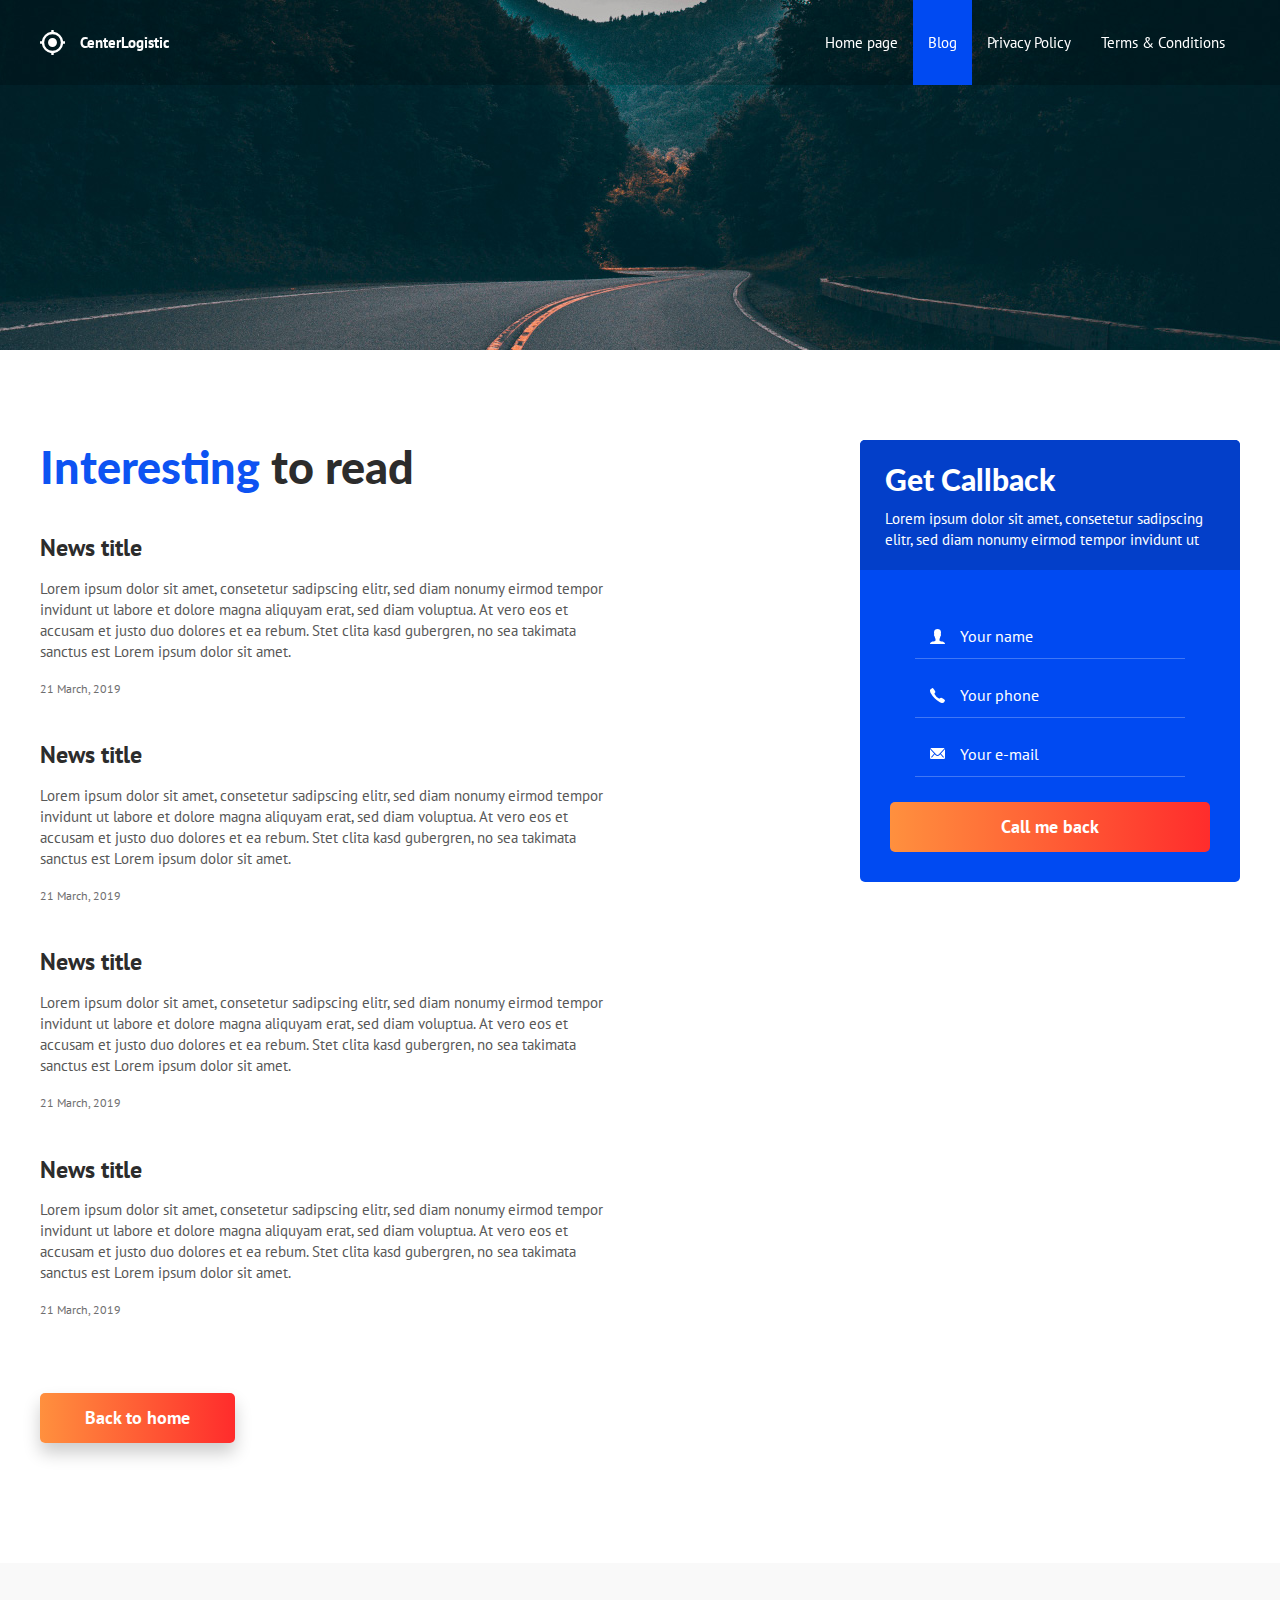
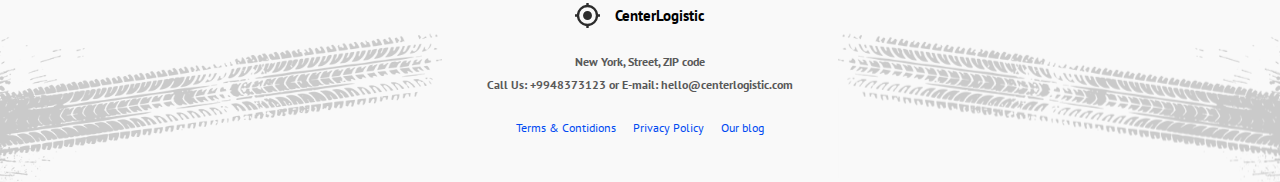
<file: Logistic/blog.html>
<!DOCTYPE html>
<html lang="en">

<head>
    <meta charset="UTF-8">
    <link href="https://fonts.googleapis.com/css2?family=Lato:wght@400;700;900&family=PT+Sans:wght@400;700&display=swap" rel="stylesheet">
    <link rel="stylesheet" href="assets/css/slick.css">
    <link rel="stylesheet" href="assets/css/aos.css">
    <link rel="stylesheet" href="assets/css/style.css">
    <meta name="viewport" content="width=device-width, initial-scale=1">

    <link rel="apple-touch-icon" sizes="180x180" href="assets/images/favicon/apple-touch-icon.png">
    <link rel="icon" type="image/png" sizes="32x32" href="assets/images/favicon/favicon-32x32.png">
    <link rel="icon" type="image/png" sizes="16x16" href="assets/images/favicon/favicon-16x16.png">
    <link rel="manifest" href="assets/images/favicon/manifest.json">
    <link rel="mask-icon" href="assets/images/favicon/safari-pinned-tab.svg" color="#004af2">
    <meta name="msapplication-TileColor" content="#004af2">
    <meta name="theme-color" content="#004af2">

    <title>CenterLogistic</title>
</head>

<body>

    <div class="page">


        <!-- HEADER -->
        <header class="header" id="header">
            <div class="container">
                <div class="header__inner">
                    <a class="header__logo" href="index.html">
                        <img src="assets/images/logo.svg" alt="CenterLogistic">
                        <span class="header__logo-text">CenterLogistic</span>
                    </a>

                    <nav class="nav" id="nav">
                        <a class="nav__link" href="index.html">Home page</a>
                        <a class="nav__link active" href="blog.html">Blog</a>
                        <a class="nav__link" href="text.html">Privacy Policy</a>
                        <a class="nav__link" href="text-2.html">Terms &amp; Conditions</a>
                    </nav>

                    <button class="burger" type="button" id="navToggle">
                        <img class="burger__icon" src="assets/images/burger.svg" alt="">
                    </button>

                </div>

            </div>
        </header>

        <!-- INTRO -->
        <div class="intro intro--blog" id="intro"></div>


        <!-- MAIN -->
        <div class="section section--last">
            <div class="container">
                <main class="main">
                    <div class="main__col main__col--left">
                        <h1 class="section__title"><span>Interesting</span> to read</h1>

                        <div class="article article--column">

                            <article class="article__item">
                                <h4 class="article__title">
                                    <a href="#">News title</a>
                                </h4>
                                <div class="article__text">Lorem ipsum dolor sit amet, consetetur sadipscing elitr, sed diam nonumy eirmod tempor invidunt ut labore et dolore magna aliquyam erat, sed diam voluptua. At vero eos et accusam et justo duo dolores et ea rebum. Stet clita
                                    kasd gubergren, no sea takimata sanctus est Lorem ipsum dolor sit amet.</div>
                                <time class="article__date" datetime="2019-03-21 19:00">21 March, 2019
                                </time>
                            </article>

                            <article class="article__item">
                                <h4 class="article__title">
                                    <a href="#">News title</a>
                                </h4>
                                <div class="article__text">Lorem ipsum dolor sit amet, consetetur sadipscing elitr, sed diam nonumy eirmod tempor invidunt ut labore et dolore magna aliquyam erat, sed diam voluptua. At vero eos et accusam et justo duo dolores et ea rebum. Stet clita
                                    kasd gubergren, no sea takimata sanctus est Lorem ipsum dolor sit amet.</div>
                                <time class="article__date" datetime="2019-03-21 19:00">21 March, 2019
                                </time>
                            </article>

                            <article class="article__item">
                                <h4 class="article__title">
                                    <a href="#">News title</a>
                                </h4>
                                <div class="article__text">Lorem ipsum dolor sit amet, consetetur sadipscing elitr, sed diam nonumy eirmod tempor invidunt ut labore et dolore magna aliquyam erat, sed diam voluptua. At vero eos et accusam et justo duo dolores et ea rebum. Stet clita
                                    kasd gubergren, no sea takimata sanctus est Lorem ipsum dolor sit amet.</div>
                                <time class="article__date" datetime="2019-03-21 19:00">21 March, 2019
                                </time>
                            </article>

                            <article class="article__item">
                                <h4 class="article__title">
                                    <a href="#">News title</a>
                                </h4>
                                <div class="article__text">Lorem ipsum dolor sit amet, consetetur sadipscing elitr, sed diam nonumy eirmod tempor invidunt ut labore et dolore magna aliquyam erat, sed diam voluptua. At vero eos et accusam et justo duo dolores et ea rebum. Stet clita
                                    kasd gubergren, no sea takimata sanctus est Lorem ipsum dolor sit amet.</div>
                                <time class="article__date" datetime="2019-03-21 19:00">21 March, 2019
                                </time>
                            </article>

                        </div>

                        <a class="btn btn--orange btn--shade" href="index.html"><span>Back to home</span></a>

                    </div>
                    <div class="main__col main__col--right">
                        <div class="request-form request-form--right">

                            <div class="request-form__header">
                                <h3 class="request-form__title">Get Callback</h3>
                                <div class="request-form__text">Lorem ipsum dolor sit amet, consetetur sadipscing elitr, sed diam nonumy eirmod tempor invidunt ut</div>
                            </div>

                            <div class="request-form__content">
                                <form class="form" action="/" method="POST">
                                    <div class="form__group">
                                        <input class="input input--user" type="text" placeholder="Your name">
                                    </div>
                                    <div class="form__group">
                                        <input class="input input--phone" type="tel" placeholder="Your phone">
                                    </div>
                                    <div class="form__group">
                                        <input class="input input--email" type="email" placeholder="Your e-mail">
                                    </div>
                                    <button class="btn btn--orange btn--block" type="submit">
                                        <span>Call me back</span>
                                    </button>
                                </form>
                            </div>

                        </div>
                    </div>
                </main>
            </div>
        </div>


        <!-- FOOTER -->
        <footer class="footer">
            <div class="container">
                <a class="header__logo  header__logo--black" href="index.html">
                    <img src="assets/images/logo-black.svg" alt="CenterLogistic">
                    <span class="header__logo-text">CenterLogistic</span>
                </a>
                <address class="footer__contacts">
                    <p>
                        New York, Street, ZIP code
                    </p>
                    <p>
                        Call Us:
                        <a href="tel:+9948373123">+9948373123</a>
                        or E-mail:
                        <a href="mailto:hello@centerlogistic.com">hello@centerlogistic.com</a>
                    </p>
                </address>
                <nav class="footer__nav">
                    <a href="text-2.html">Terms &amp; Contidions</a>
                    <a href="text.html">Privacy Policy</a>
                    <a href="blog.html">Our blog</a>
                </nav>
            </div>
        </footer>

    </div>

    <script src="https://ajax.aspnetcdn.com/ajax/jQuery/jquery-3.5.0.min.js"></script>
    <script src="assets/js/slick.min.js"></script>
    <script src="assets/js/aos.js"></script>
    <script src="assets/js/app.js"></script>

</body>




</html>
</file>
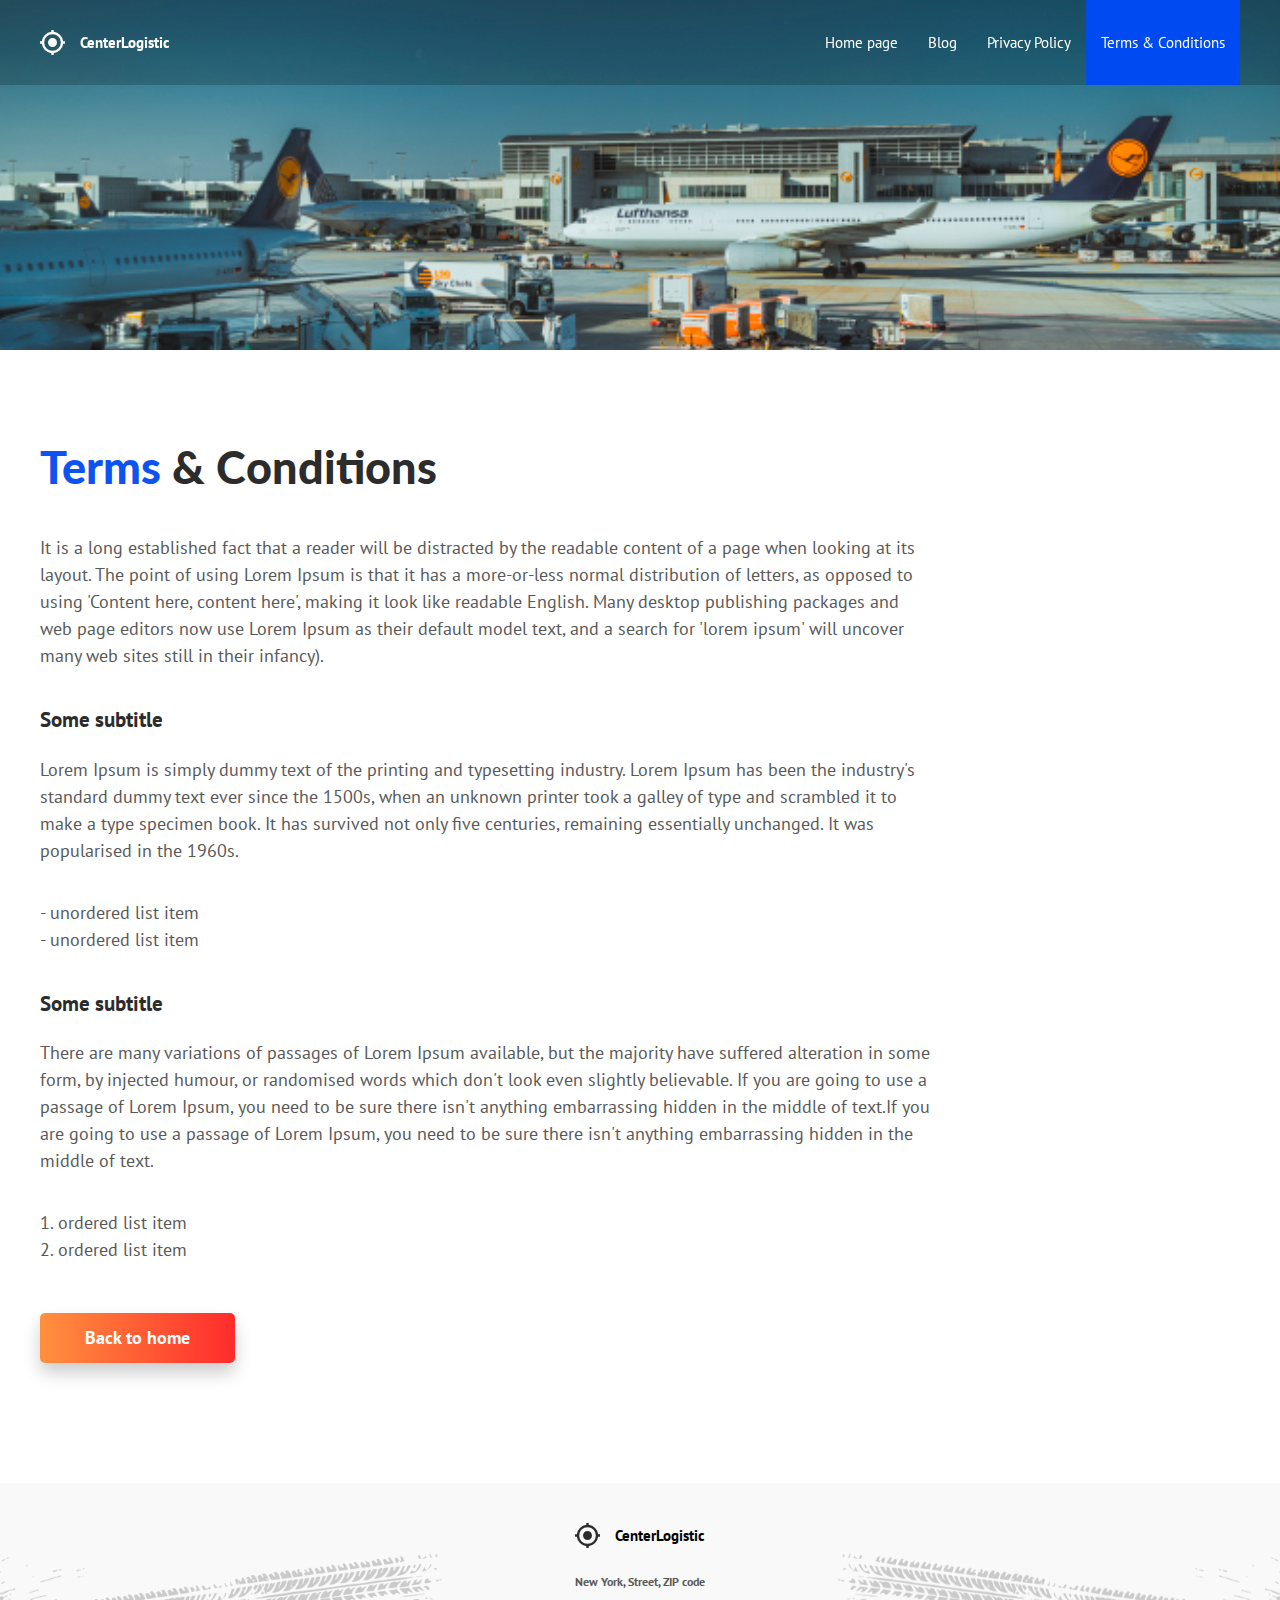
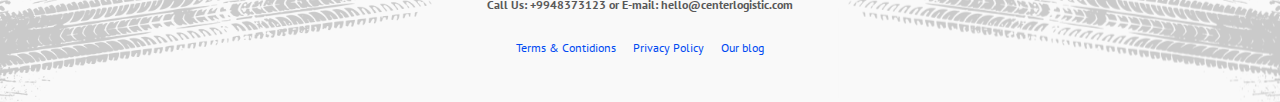
<file: Logistic/text-2.html>
<!DOCTYPE html>
<html lang="en">

<head>
    <meta charset="UTF-8">
    <link href="https://fonts.googleapis.com/css2?family=Lato:wght@400;700;900&family=PT+Sans:wght@400;700&display=swap" rel="stylesheet">
    <link rel="stylesheet" href="assets/css/slick.css">
    <link rel="stylesheet" href="assets/css/aos.css">
    <link rel="stylesheet" href="assets/css/style.css">
    <meta name="viewport" content="width=device-width, initial-scale=1">

    <link rel="apple-touch-icon" sizes="180x180" href="assets/images/favicon/apple-touch-icon.png">
    <link rel="icon" type="image/png" sizes="32x32" href="assets/images/favicon/favicon-32x32.png">
    <link rel="icon" type="image/png" sizes="16x16" href="assets/images/favicon/favicon-16x16.png">
    <link rel="manifest" href="assets/images/favicon/manifest.json">
    <link rel="mask-icon" href="assets/images/favicon/safari-pinned-tab.svg" color="#004af2">
    <meta name="msapplication-TileColor" content="#004af2">
    <meta name="theme-color" content="#004af2">

    <title>CenterLogistic</title>
</head>

<body>

    <div class="page">


        <!-- HEADER -->
        <header class="header" id="header">
            <div class="container">
                <div class="header__inner">
                    <a class="header__logo" href="index.html">
                        <img src="assets/images/logo.svg" alt="CenterLogistic">
                        <span class="header__logo-text">CenterLogistic</span>
                    </a>

                    <nav class="nav" id="nav">
                        <a class="nav__link" href="index.html">Home page</a>
                        <a class="nav__link" href="blog.html">Blog</a>
                        <a class="nav__link" href="text.html">Privacy Policy</a>
                        <a class="nav__link active" href="text-2.html">Terms &amp; Conditions</a>
                    </nav>

                    <button class="burger" type="button" id="navToggle">
                        <img class="burger__icon" src="assets/images/burger.svg" alt="">
                    </button>

                </div>

            </div>
        </header>

        <!-- INTRO -->
        <div class="intro intro--text" id="intro"></div>



        <!-- TEXT -->
        <section class="section section--last">
            <div class="container">
                <h1 class="section__title"><span>Terms</span> &amp; Conditions</h1>
                <div class="text">
                    <p>It is a long established fact that a reader will be distracted by the readable content of a page when looking at its layout. The point of using Lorem Ipsum is that it has a more-or-less normal distribution of letters, as opposed to
                        using 'Content here, content here', making it look like readable English. Many desktop publishing packages and web page editors now use Lorem Ipsum as their default model text, and a search for 'lorem ipsum' will uncover many web
                        sites still in their infancy).</p>
                    <h3>Some subtitle</h3>
                    <p>Lorem Ipsum is simply dummy text of the printing and typesetting industry. Lorem Ipsum has been the industry's standard dummy text ever since the 1500s, when an unknown printer took a galley of type and scrambled it to make a type
                        specimen book. It has survived not only five centuries, remaining essentially unchanged. It was popularised in the 1960s.</p>
                    <ul>
                        <li>- unordered list item</li>
                        <li>- unordered list item</li>
                    </ul>
                    <h3>Some subtitle</h3>
                    <p>There are many variations of passages of Lorem Ipsum available, but the majority have suffered alteration in some form, by injected humour, or randomised words which don't look even slightly believable. If you are going to use a passage
                        of Lorem Ipsum, you need to be sure there isn't anything embarrassing hidden in the middle of text.If you are going to use a passage of Lorem Ipsum, you need to be sure there isn't anything embarrassing hidden in the middle of
                        text.
                    </p>
                    <ol>
                        <li>ordered list item</li>
                        <li>ordered list item</li>
                    </ol>
                </div>

                <a class="btn btn--orange btn--shade" href="index.html"><span>Back to home</span></a>

            </div>
        </section>



        <!-- FOOTER -->
        <footer class="footer">
            <div class="container">
                <a class="header__logo  header__logo--black" href="index.html">
                    <img src="assets/images/logo-black.svg" alt="CenterLogistic">
                    <span class="header__logo-text">CenterLogistic</span>
                </a>
                <address class="footer__contacts">
                    <p>
                        New York, Street, ZIP code
                    </p>
                    <p>
                        Call Us:
                        <a href="tel:+9948373123">+9948373123</a>
                        or E-mail:
                        <a href="mailto:hello@centerlogistic.com">hello@centerlogistic.com</a>
                    </p>
                </address>
                <nav class="footer__nav">
                    <a href="text-2.html">Terms &amp; Contidions</a>
                    <a href="text.html">Privacy Policy</a>
                    <a href="blog.html">Our blog</a>
                </nav>
            </div>
        </footer>

    </div>

    <script src="https://ajax.aspnetcdn.com/ajax/jQuery/jquery-3.5.0.min.js"></script>
    <script src="assets/js/slick.min.js"></script>
    <script src="assets/js/aos.js"></script>
    <script src="assets/js/app.js"></script>

</body>




</html>
</file>
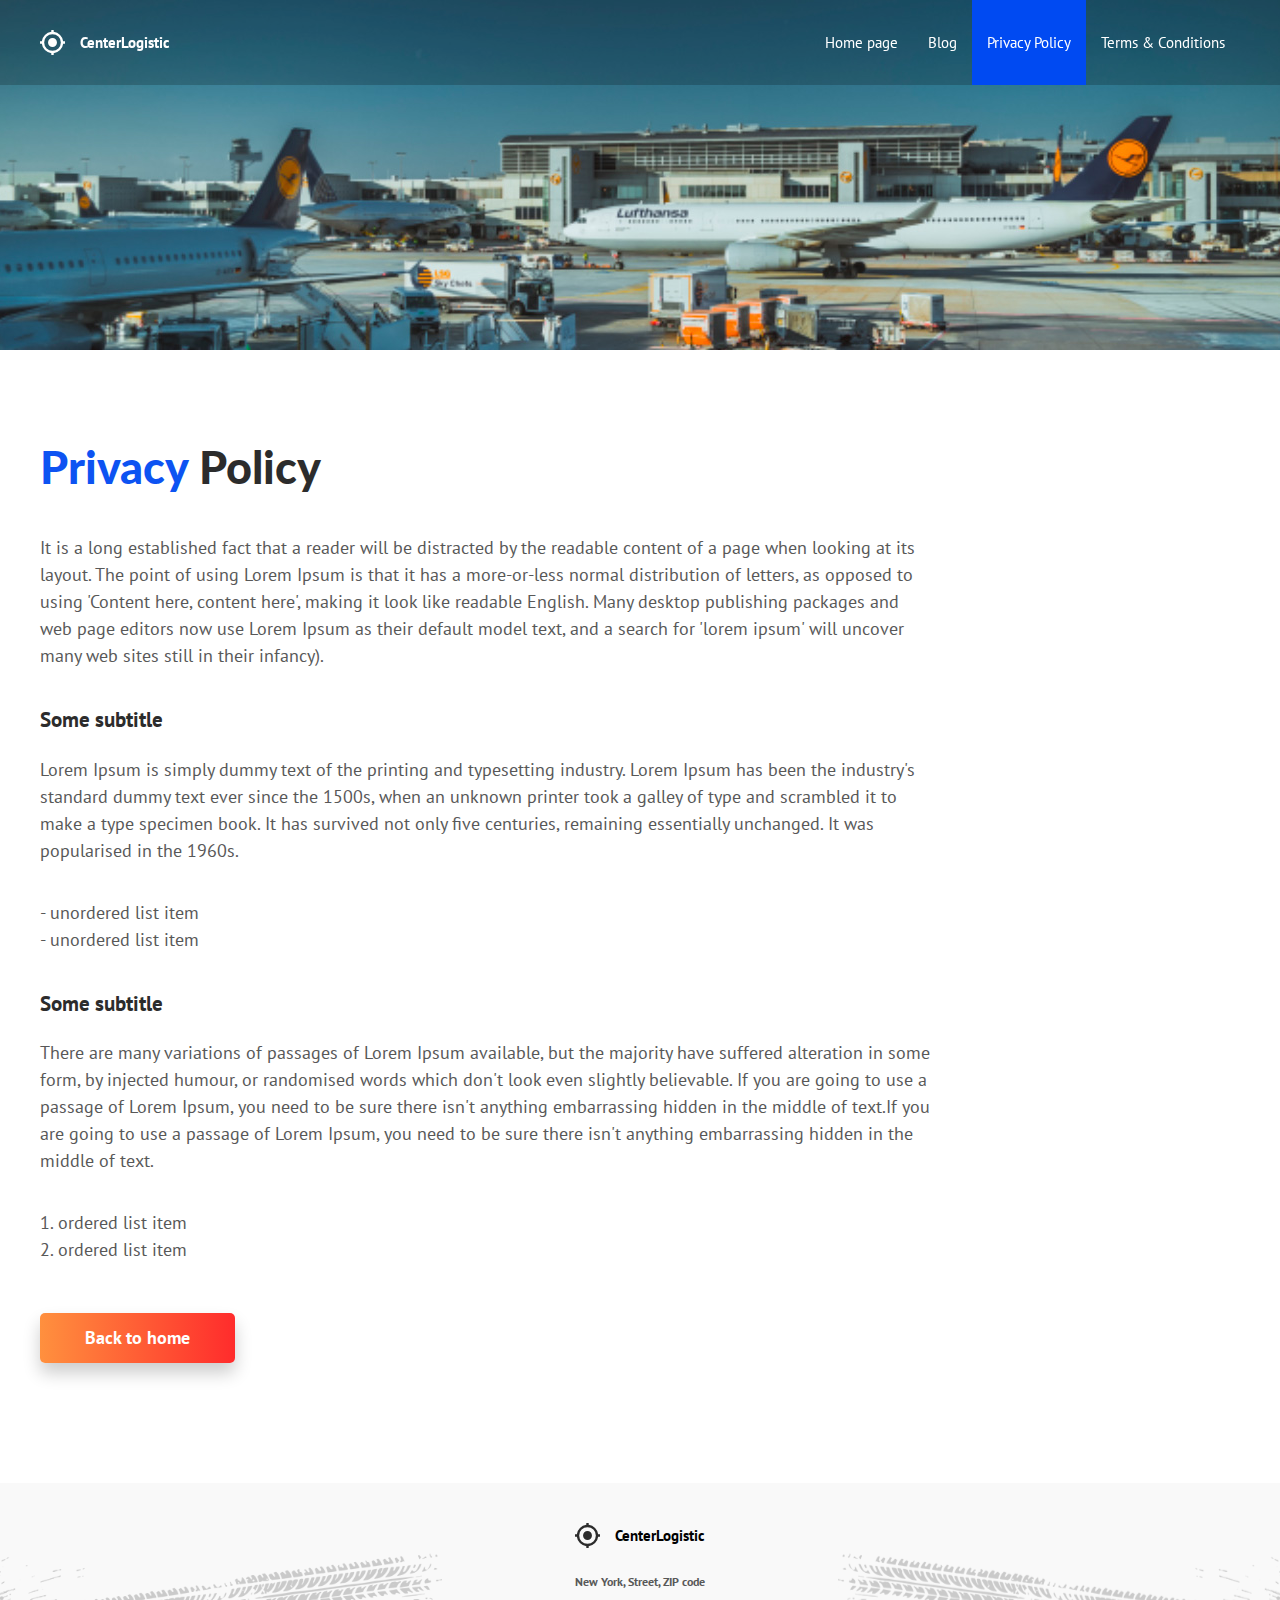
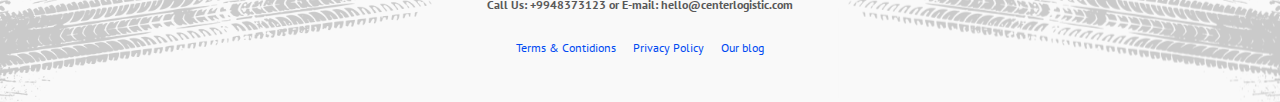
<file: Logistic/text.html>
<!DOCTYPE html>
<html lang="en">

<head>
    <meta charset="UTF-8">
    <link href="https://fonts.googleapis.com/css2?family=Lato:wght@400;700;900&family=PT+Sans:wght@400;700&display=swap" rel="stylesheet">
    <link rel="stylesheet" href="assets/css/slick.css">
    <link rel="stylesheet" href="assets/css/aos.css">
    <link rel="stylesheet" href="assets/css/style.css">
    <meta name="viewport" content="width=device-width, initial-scale=1">

    <link rel="apple-touch-icon" sizes="180x180" href="assets/images/favicon/apple-touch-icon.png">
    <link rel="icon" type="image/png" sizes="32x32" href="assets/images/favicon/favicon-32x32.png">
    <link rel="icon" type="image/png" sizes="16x16" href="assets/images/favicon/favicon-16x16.png">
    <link rel="manifest" href="assets/images/favicon/manifest.json">
    <link rel="mask-icon" href="assets/images/favicon/safari-pinned-tab.svg" color="#004af2">
    <meta name="msapplication-TileColor" content="#004af2">
    <meta name="theme-color" content="#004af2">

    <title>CenterLogistic</title>
</head>

<body>

    <div class="page">


        <!-- HEADER -->
        <header class="header" id="header">
            <div class="container">
                <div class="header__inner">
                    <a class="header__logo" href="index.html">
                        <img src="assets/images/logo.svg" alt="CenterLogistic">
                        <span class="header__logo-text">CenterLogistic</span>
                    </a>

                    <nav class="nav" id="nav">
                        <a class="nav__link" href="index.html">Home page</a>
                        <a class="nav__link" href="blog.html">Blog</a>
                        <a class="nav__link active" href="text.html">Privacy Policy</a>
                        <a class="nav__link" href="text-2.html">Terms &amp; Conditions</a>
                    </nav>

                    <button class="burger" type="button" id="navToggle">
                        <img class="burger__icon" src="assets/images/burger.svg" alt="">
                    </button>

                </div>

            </div>
        </header>

        <!-- INTRO -->
        <div class="intro intro--text" id="intro"></div>



        <!-- TEXT -->
        <section class="section section--last">
            <div class="container">
                <h1 class="section__title"><span>Privacy</span> Policy</h1>
                <div class="text">
                    <p>It is a long established fact that a reader will be distracted by the readable content of a page when looking at its layout. The point of using Lorem Ipsum is that it has a more-or-less normal distribution of letters, as opposed to
                        using 'Content here, content here', making it look like readable English. Many desktop publishing packages and web page editors now use Lorem Ipsum as their default model text, and a search for 'lorem ipsum' will uncover many web
                        sites still in their infancy).</p>
                    <h3>Some subtitle</h3>
                    <p>Lorem Ipsum is simply dummy text of the printing and typesetting industry. Lorem Ipsum has been the industry's standard dummy text ever since the 1500s, when an unknown printer took a galley of type and scrambled it to make a type
                        specimen book. It has survived not only five centuries, remaining essentially unchanged. It was popularised in the 1960s.</p>
                    <ul>
                        <li>- unordered list item</li>
                        <li>- unordered list item</li>
                    </ul>
                    <h3>Some subtitle</h3>
                    <p>There are many variations of passages of Lorem Ipsum available, but the majority have suffered alteration in some form, by injected humour, or randomised words which don't look even slightly believable. If you are going to use a passage
                        of Lorem Ipsum, you need to be sure there isn't anything embarrassing hidden in the middle of text.If you are going to use a passage of Lorem Ipsum, you need to be sure there isn't anything embarrassing hidden in the middle of
                        text.
                    </p>
                    <ol>
                        <li>ordered list item</li>
                        <li>ordered list item</li>
                    </ol>
                </div>

                <a class="btn btn--orange btn--shade" href="index.html"><span>Back to home</span></a>

            </div>
        </section>



        <!-- FOOTER -->
        <footer class="footer">
            <div class="container">
                <a class="header__logo  header__logo--black" href="index.html">
                    <img src="assets/images/logo-black.svg" alt="CenterLogistic">
                    <span class="header__logo-text">CenterLogistic</span>
                </a>
                <address class="footer__contacts">
                    <p>
                        New York, Street, ZIP code
                    </p>
                    <p>
                        Call Us:
                        <a href="tel:+9948373123">+9948373123</a>
                        or E-mail:
                        <a href="mailto:hello@centerlogistic.com">hello@centerlogistic.com</a>
                    </p>
                </address>
                <nav class="footer__nav">
                    <a href="text-2.html">Terms &amp; Contidions</a>
                    <a href="text.html">Privacy Policy</a>
                    <a href="blog.html">Our blog</a>
                </nav>
            </div>
        </footer>

    </div>

    <script src="https://ajax.aspnetcdn.com/ajax/jQuery/jquery-3.5.0.min.js"></script>
    <script src="assets/js/slick.min.js"></script>
    <script src="assets/js/aos.js"></script>
    <script src="assets/js/app.js"></script>

</body>




</html>
</file>
<file: Logistic/assets/css/style.css>
/* 
font-family: 'PT Sans', sans-serif;
font-family: 'Lato', sans-serif;
 */

body {
    margin: 0;
    background-color: #fff;
    font-family: 'PT Sans', sans-serif;
    font-size: 15px;
    line-height: 1.4;
    color: #585858;
    -webkit-font-smoothing: antialiased;
    -moz-osx-font-smoothing: grayscale;
}

body.no-scroll,
body.show-nav {
    overflow: hidden;
}

*,
*:before,
*:after {
    box-sizing: border-box;
}

h1,
h2,
h3,
h4,
h5,
h6 {
    margin: 0;
}

p {
    margin: 0 0 10px;
}

ol,
ul {
    margin: 0;
    padding: 0;
    list-style: none;
}

.img {
    display: block;
    max-width: 100%;
    height: auto;
}

.text__center {
    text-align: center;
}

.container {
    width: 100%;
    max-width: 1230px;
    margin: 0 auto;
    padding: 0 15px;
}


/* PAGE 
==============*/

.page {
    display: flex;
    flex-direction: column;
    min-height: 100vh;
    overflow: hidden;
}


/* HEADER 
==============*/

.header {
    width: 100%;
    background-color: rgba(0, 0, 0, 0.2);
    position: fixed;
    top: 0;
    left: 0;
    right: 0;
    z-index: 1000;
    transition: background-color .2s linear;
}

.header--dark,
body.show-nav .header {
    background-color: rgba(0, 0, 0, 0.9);
}

.header__inner {
    display: flex;
    justify-content: space-between;
    align-items: center;
    height: 85px;
}

.header__logo {
    color: #fff;
    text-decoration: none;
}

.header__logo--black {
    color: #000;
    justify-content: center;
}

.header__logo img {
    display: inline-block;
    vertical-align: middle;
}

.header__logo-text {
    margin-left: 11px;
    font-family: 'PT Sans', sans-serif;
    font-size: 15px;
    font-weight: 700;
    position: relative;
    top: 2px;
}


/* NAV 
==============*/

.nav {
    display: flex;
    font-size: 15px;
    height: 100%;
}

.nav__link {
    display: flex;
    align-items: center;
    color: #fff;
    text-decoration: none;
    padding: 0 15px;
    transition: background-color .2s linear;
}

.nav__link:not(.active):hover {
    text-decoration: underline;
}

.nav__link.active {
    background-color: #004af2;
}


/* BURGER 
==============*/

.burger {
    position: relative;
    width: 30px;
    height: 23px;
    display: none;
    background: none;
    padding: 0;
    border: 0;
    outline: none;
    font-size: 0;
    color: transparent;
}

.burger__line {
    display: block;
    width: 30px;
    height: 2px;
    background-color: #fff;
    margin: 3px 0;
    transition: transform .2s ease-out, opacity .2s ease-out;
}

.burger__line:nth-child(1) {
    right: 0;
    width: 20px;
    margin-left: auto;
}

.burger.active .burger__line:nth-child(1),
.burger.active .burger__line:nth-child(3) {
    opacity: 0;
}

.burger.active .burger__line:nth-child(2),
.burger.active .burger__line:nth-child(4) {
    position: absolute;
    left: 0;
    top: 50%;
    transform-origin: center;
}

.burger.active .burger__line:nth-child(2) {
    transform: rotate(45deg);
}

.burger.active .burger__line:nth-child(4) {
    transform: rotate(-45deg);
}


/* INTRO 
==============*/

.intro {
    position: relative;
    margin-bottom: 30px;
    background: #021f25;
}

.intro--blog {
    height: 350px;
    background-image: url(../images/blog-bg.jpg);
    background-repeat: no-repeat;
    background-position: center;
    background-size: cover;
}

.intro--text {
    height: 350px;
    background-image: url(../images/text-bg.jpg);
    background-repeat: no-repeat;
    background-position: center;
    background-size: cover;
}

.intro__inner {
    height: 600px;
    display: flex;
    align-items: flex-end;
    justify-content: space-between;
    position: relative;
    z-index: 2;
}

.intro__text {
    text-align: right;
    margin-bottom: 50px;
    pointer-events: auto;
}

.intro__countries {
    font-size: 15px;
    color: #ffffff;
}

.intro__title {
    position: relative;
    font-family: 'Lato', sans-serif;
    font-weight: 700;
    font-size: 110px;
    line-height: 0.9;
    color: rgba(255, 255, 255, .8);
}

.intro__title-amp {
    position: absolute;
    font-family: 'Lato', sans-serif;
    font-weight: 900;
    font-size: 170px;
    line-height: 1;
    color: rgba(255, 255, 255, .2);
    right: 0;
    top: 50%;
    transform: translateY(-50%);
}

.intro__slider.slick-initialized {
    display: block;
}

.intro__slider {
    display: none;
    width: 100%;
    height: 100%;
    overflow: hidden;
    background: #000 url(../images/slider/slide-1.jpg) no-repeat center / cover;
    position: absolute;
    top: 0;
    left: 0;
    z-index: 1;
}


.intro__slider .slick-list,
.intro__slider .slick-track {
    height: 100%;
}

.intro__slider-photo {
    display: block;
    width: 100%;
    height: 100%;
    object-fit: cover;
    object-position: center;
}

.intro__slider-arrow {
    position: absolute;
    bottom: 30px;
    left: 430px;
}

.intro__slider-btn {
    padding: 0;
    color: transparent;
    font-size: 0;
    cursor: pointer;
    background: none;
    outline: none;
    margin: 0 4px;
}

.intro__slider-btn-prev {
    width: 0;
    height: 0;
    border-style: solid;
    border-width: 10px 10px 10px 0;
    border-color: transparent #fff transparent transparent;
}

.intro__slider-btn-next {
    width: 0;
    height: 0;
    border-style: solid;
    border-width: 10px 0 10px 10px;
    border-color: transparent transparent transparent #fff;
}


/* REQUEST 
==============*/

.request-form {
    width: 100%;
    max-width: 380px;
    background-color: #004af2;
    border-radius: 5px;
    overflow: hidden;
}

.request-form--intro {
    position: relative;
    bottom: -30px;
}

.request-form--right {
    margin-left: auto;
}

.request-form__header {
    background-color: #033fc9;
    padding: 15px 25px 20px;
}

.request-form__title {
    font-family: 'Lato', sans-serif;
    font-weight: 900;
    font-size: 30px;
    line-height: 1.6;
    color: #fff;
    margin-bottom: 5px;
}

.request-form__text {
    font-size: 15px;
    line-height: 1.;
    color: #fff;
}

.request-form__content {
    padding: 30px;
}


/* FORM
================= */

.form__group {
    margin: 25px;
}

.input {
    display: block;
    width: 100%;
    background: none;
    border: none;
    padding-bottom: 12px;
    padding-left: 45px;
    border-bottom: 1px solid rgba(255, 255, 255, .25);
    border-radius: 0;
    appearance: none;
    box-shadow: none;
    font-family: 'PT Sans', sans-serif;
    font-size: 16px;
    color: #fff;
    transition: border-color .2s linear;
}

.input--user {
    background: url(../images/user-icon.svg) left 15px top 4px no-repeat;
}

.input--phone {
    background: url(../images/phone-icon.svg) left 15px top 4px no-repeat;
}

.input--email {
    background: url(../images/mail-icon.svg) left 15px top 5px no-repeat;
}

.input:focus {
    outline: none;
    border-bottom-color: #fff;
}

.input::placeholder {
    color: #fff;
}

.input--dark {
    border-bottom-color: #e8e8e8;
    color: #2c2c2c;
}

.input--dark:focus {
    border-bottom-color: #000;
}

.input--dark::placeholder {
    color: #2c2c2c;
}

.input--dark.input--user {
    background: url(../images/user-black-icon.svg) left 15px top 4px no-repeat;
}

.input--dark.input--phone {
    background: url(../images/phone-black-icon.svg) left 15px top 4px no-repeat;
}

.input--dark.input--email {
    background: url(../images/mail-black-icon.svg) left 15px top 4px no-repeat;
}


/* BTN
================= */

.btn {
    display: inline-block;
    vertical-align: middle;
    padding: 15px 45px;
    border-radius: 5px;
    border: none;
    font-family: 'PT Sans', sans-serif;
    color: #fff;
    font-weight: 700;
    font-size: 18px;
    line-height: 1.1;
    text-align: center;
    background: linear-gradient(to right, #ff903e, #ff2c2c);
    cursor: pointer;
    text-decoration: none;
    position: relative;
    overflow: hidden;
}

.btn:before {
    content: "";
    position: absolute;
    top: 0;
    left: 0;
    z-index: 1;
    display: block;
    width: 100%;
    height: 100%;
    background-color: #000;
    opacity: 0;
    transition: opacity .2s linear;
}

.btn:hover:before {
    opacity: .2;
}

.btn span {
    position: relative;
    z-index: 2;
}

.btn--orange {
    background: linear-gradient(to right, #ff903e, #ff2c2c);
}

.btn--block {
    display: block;
    width: 100%;
}

.btn--shade {
    box-shadow: 0px 10px 17px 0px rgba(0, 0, 0, 0.2);
}


/* SECTION
================= */

.section {
    padding: 60px 0;
}

.section--grey {
    background-color: #f9f9f9;
}

.section--map {
    background: url(../images/map.svg) left 90px top 150px no-repeat;
}

.section--last {
    margin-bottom: 60px;
}

.section__title {
    font-family: 'Lato', sans-serif;
    font-weight: 900;
    font-size: 45px;
    line-height: 1.2;
    color: #2c2c2c;
    margin-bottom: 40px;
}

.section__title span {
    color: #0d53f2;
}


/* SERVICES
================= */

.services {
    display: flex;
    flex-wrap: wrap;
    padding: 5px 0 25px;
    background-color: #fff;
    border-radius: 5px;
    box-shadow: 0px 5px 35px 0px rgba(0, 0, 0, 0.1);
    position: relative;
}

.services__main-title {
    position: absolute;
    display: flex;
    right: 30px;
    bottom: 20px;
    z-index: 1;
    font-family: 'Lato', sans-serif;
    font-weight: 900;
    font-size: 90px;
    line-height: 1.1;
    color: rgba(44, 44, 44, .05);
    pointer-events: none;
}

.services__item {
    display: flex;
    flex-direction: column;
    width: 25%;
    padding: 25px;
    margin-bottom: 40px;
}

.services__title {
    font-family: 'Lato', sans-serif;
    font-weight: 900;
    font-size: 24px;
    line-height: 1.2;
    color: #2c2c2c;
    margin-bottom: 15px;
}

.services__text {
    font-size: 15px;
    line-height: 1.4;
    color: #585858;
    margin-bottom: 20px;
}

.services__footer {
    margin-top: auto;
}

.services__link {
    display: inline-block;
    font-size: 15px;
    color: #004af2;
    text-decoration: none;
    transition: color .1s linear;
}

.services__link:after {
    content: "";
    display: block;
    height: 2px;
    width: 10px;
    background-color: #004af2;
    margin-top: 5px;
    transition: width .1s linear;
}

.services__link:hover {
    color: #ff3e2f;
}

.services__link:hover:after {
    width: 100%;
    background-color: #ff3e2f;
}


/* CLIENTS
================= */

.clients {
    display: flex;
    margin-bottom: 100px;
}

.clients__logo {
    width: 60%;
}

.clients__list {
    display: flex;
    width: 100%;
    flex-wrap: wrap;
    align-items: center;
}

.clients__list li {
    margin-right: 40px;
    margin-bottom: 40px;
}

.clients__reviews {
    width: 40%;
}

.clients__love {
    display: inline-block;
    min-height: 47px;
    padding-top: 8px;
    color: #464646;
    font-size: 18px;
    line-height: 1.1;
    margin-left: 40px;
    background: url(../images/heart.svg);
    background-repeat: no-repeat;
    background-position: left 19px top;
}


/* REVIEWS
================= */

.reviews {
    position: relative;
    height: 200px;
    background: url(../images/ajax-loader.gif) no-repeat center;
}

.reviews.slick-initialized {
    background: none;
    height: auto;
}

.reviews .slick-list {
    padding-top: 20px;
    z-index: 2;
}

.reviews .slick-dots {
    width: 100%;
    display: flex;
    justify-content: center;
    position: absolute;
    left: 0;
    bottom: -20px;
    z-index: 3;
}

.reviews .slick-dots li {
    margin: 0 8px;
}

.reviews .slick-dots li.slick-active button {
    background-color: #004af2;
    box-shadow: 0 0 0 5px rgba(0, 74, 242, .11);
}

.reviews .slick-dots button {
    display: block;
    width: 10px;
    height: 10px;
    padding: 0;
    background: #dbdbdb;
    border: none;
    border-radius: 50%;
    color: transparent;
    font-size: 0;
    cursor: pointer;
    outline: none;
    transition: background-color .2s linear, box-shadow .2s linear;
}

.reviews:before,
.reviews:after {
    content: "";
    display: block;
    width: 10px;
    height: 100%;
    position: absolute;
    top: 0;
    z-index: 3;
}

.reviews:before {
    background-image: linear-gradient(to right, #fff, rgba(255, 255, 255, 0));
    left: 0;
}

.reviews:after {
    background-image: linear-gradient(to left, #fff, rgba(255, 255, 255, 0));
    right: 0;
}

.reviews__item {
    display: none;
    padding: 0 10px;
}

.reviews__header {
    position: relative;
    z-index: 2;
    display: flex;
    margin-bottom: 30px;
    align-items: center;
}

.reviews__header:before {
    content: "";
    display: block;
    width: 92px;
    height: 126px;
    background: url(../images/lines.svg) no-repeat;
    position: absolute;
    top: -13px;
    left: 2px;
    z-index: 1;
}

.reviews__header-content {
    font-family: 'Lato', sans-serif;
    flex-grow: 1;
    padding-left: 21px;
}

.reviews__photo {
    width: 100px;
    height: 100px;
    border-radius: 50%;
    border: 1px solid #fff;
    box-shadow: 0px 3px 7px 0px rgba(0, 0, 0, 0.16);
    position: relative;
    z-index: 2;
}

.reviews__name {
    font-weight: 900;
    font-size: 18px;
    color: #2c2c2c;
    margin-bottom: 5px;
}

.reviews__company {
    font-weight: 400;
    font-size: 15px;
    color: #2c2c2c;
}

.reviews__content {
    font-size: 15px;
    line-height: 1.8;
    color: #585858;
}

.reviews__content p {
    margin-bottom: 20px;
}

.reviews__content p:first-line {
    text-indent: 20px;
}


/* BENEFITS
================= */

.benefits {
    display: flex;
}

.benefits__col {
    width: 50%;
}

.benefits-list {
    position: relative;
    max-width: 370px;
    padding-left: 50px;
    background-image: linear-gradient(to bottom, #fff 40%, #a5a5a5 40%);
    background-size: 2px 35px;
    background-repeat: repeat-y;
    background-position: left 12px top;
}

.benefits-list:before,
.benefits-list:after {
    content: "";
    display: block;
    width: 26px;
    height: 40px;
    background-color: #fff;
    background-repeat: no-repeat;
    position: absolute;
    left: 0;
    z-index: 1;
}

.benefits-list:before {
    background-image: url(../images/pin-start.svg);
    top: 0;
    border-bottom: 4px solid #fff;
}

.benefits-list:after {
    background-image: url(../images/pin-end.svg);
    bottom: 0;
    border-top: 4px solid #fff;
}

.benefits-list__item:not(:last-child) {
    margin-bottom: 35px;
}

.benefits-list__title {
    font-family: 'Lato', sans-serif;
    font-weight: 900;
    font-size: 21px;
    line-height: 1.2;
    color: #2c2c2c;
    margin-bottom: 12px;
}

.benefits-list__text {
    font-size: 15px;
    line-height: 1.4;
    color: #585858;
}


/* TEAM
================= */

.team {
    display: flex;
    flex-wrap: wrap;
    margin: 0 -15px;
}

.team__col {
    width: 33.33333%;
    padding: 0 15px;
    margin-bottom: 30px;
}

.team__photo {
    box-shadow: 10px 5px 15px 0px rgba(0, 0, 0, 0.16);
    margin-bottom: 13px;
}

.team__name {
    font-family: 'Lato', sans-serif;
    font-weight: 900;
    font-size: 18px;
    line-height: 1.2;
    color: #2c2c2c;
    margin-bottom: 8px;
}

.team__prof {
    font-size: 15px;
    line-height: 1.4;
    color: #585858;
    margin-bottom: 8px;
}

.team__contacts {
    font-size: 14px;
    line-height: 1.4;
    color: #585858;
}

.team__contacts li {
    margin-bottom: 8px;
}

.team__contacts-icon {
    width: 16px;
    height: auto;
    margin-right: 7px;
}

.team__contacts a {
    color: inherit;
    text-decoration: none;
}

.team__contacts a:hover {
    text-decoration: underline;
}


/* MISSION
================= */

.mission {
    position: relative;
    margin-top: -27px;
    text-align: center;
    margin-bottom: 30px;
    background-color: #fff;
    border-radius: 5px;
    box-shadow: 0px 5px 35px 0px rgba(0, 0, 0, 0.16);
    padding: 65px 30px;
    font-family: 'Lato', sans-serif;
}

.mission-title {
    font-family: 'Lato', sans-serif;
    font-weight: 900;
    font-size: 90px;
    line-height: 1;
    text-transform: uppercase;
    text-align: center;
    color: rgba(0, 0, 0, .05);
}

.mission:before,
.mission:after {
    content: "";
    display: block;
    width: 41.66666%;
    height: 2px;
    position: absolute;
    bottom: 0;
    z-index: 1;
}

.mission:before {
    background-color: #004af2;
    right: 50%;
}

.mission:after {
    background-color: #fc2c2b;
    left: 50%;
}

.mission__title {
    margin-bottom: 10px;
    font-weight: 900;
    font-size: 30px;
    line-height: 1.2;
    color: #004af2;
}

.mission__subtitle {
    font-weight: 400;
    font-size: 21px;
    line-height: 1;
    color: #585858;
}


/* ARTICLE
================= */

.article {
    display: flex;
    justify-content: space-between;
    margin: 0 -15px 30px;
}

.article--column {
    flex-direction: column;
    margin-bottom: 75px;
}

.article--column .article__item {
    max-width: none;
    margin-bottom: 45px;
}

.article--column .article__item:last-child {
    margin-bottom: 0;
}

.article__item {
    width: 100%;
    max-width: 500px;
    margin-bottom: 20px;
    padding: 0 15px;
}

.article__title {
    font-weight: 700;
    font-size: 24px;
    line-height: 1.2;
    color: #2c2c2c;
    text-decoration: none;
    margin-bottom: 15px;
}

.article__title a {
    color: inherit;
    text-decoration: none;
}

.article__title a:hover {
    text-decoration: underline;
}

.article__text {
    font-size: 15px;
    line-height: 1.4;
    color: #585858;
    margin-bottom: 20px;
}

.article__date {
    display: block;
    font-size: 12px;
    line-height: 1.2;
    color: #6e6e6e;
}


/* FOOTER
================= */

.footer {
    margin-top: auto;
    background-color: #f9f9f9;
    padding: 40px 0;
    background-image: url(../images/tire-left.svg), url(../images/tire-right.svg);
    background-repeat: no-repeat;
    background-position: bottom -80px left -50px, bottom -80px right -50px;
    text-align: center;
}

.footer__contacts {
    margin: 25px 0;
    text-align: center;
    font-weight: 700;
    font-style: normal;
    font-size: 12px;
    line-height: 1.5;
    color: #585858;
}

.footer__contacts p {
    margin: 0 0 5px;
}

.footer__contacts a {
    text-decoration: none;
    color: inherit;
}

.footer__contacts a:hover {
    text-decoration: underline;
}

.footer__nav {
    font-size: 12px;
    line-height: 1.5;
    color: #004af2;
    margin-bottom: 5px;
}

.footer__nav a {
    text-decoration: none;
    color: inherit;
    margin: 0 7px;
}


/* MODAL
================= */

.modal {
    display: none;
    /* display: block; */
    position: fixed;
    top: 0;
    left: 0;
    z-index: 2000;
    width: 100%;
    height: 100%;
    padding: 30px 15px;
    overflow-y: auto;
    background-color: rgba(0, 0, 0, .9);
}

.modal.show {
    display: block;
}

.modal__inner {
    display: flex;
    justify-content: center;
    align-items: center;
    min-height: 100%;
}

.modal__content {
    width: 100%;
    max-width: 400px;
    background-color: #fff;
    padding: 25px;
    position: relative;
    opacity: 0;
    transform: scale(0.5);
    transition: transform .3s ease-out, opacity .3s ease-out;
}

.modal__header {
    text-align: center;
    margin-bottom: 25px;
}

.modal__title {
    font-family: 'Lato', sans-serif;
    font-weight: 900;
    font-size: 24px;
    line-height: 1.1;
    color: #004af2;
    padding: 0 25px;
    margin-bottom: 10px;
}

.modal__text {
    font-size: 15px;
    color: #2c2c2c;
}

.modal__footer {
    margin-top: 25px;
    padding-top: 25px;
    border-top: 1px solid #e8e8e8;
    text-align: center;
}

.modal__footer-title {
    font-family: 'Lato', sans-serif;
    font-weight: 900;
    font-size: 18px;
    line-height: 1.2;
    color: #2c2c2c;
    margin-bottom: 15px;
}

.modal__contacts {
    font-size: 15px;
    line-height: 1.4;
    color: #2c2c2c;
    font-style: normal;
}

.modal__contacts p {
    margin: 2px;
}

.modal__contacts a {
    color: inherit;
    text-decoration: none;
}

.modal__contacts a:hover {
    text-decoration: underline;
}

.modal__close {
    width: 20px;
    height: 20px;
    background: none;
    border: none;
    padding: 0;
    cursor: pointer;
    position: absolute;
    top: -20px;
    right: -30px;
    z-index: 1;
    transition: transform .2s linear;
}

.modal__close:focus {
    outline: none;
}

.modal__close:hover {
    transform: rotate(90deg);
}

.modal__close img {
    display: block;
}

.modal__icon {
    margin-bottom: 10px;
}


/* MAIN
================= */

.main {
    display: flex;
    margin: 0 -15px;
}

.main__col {
    width: 50%;
    padding: 0 15px;
}


/* TEXT
================= */

.text {
    max-width: 890px;
    font-size: 18px;
    line-height: 1.5;
    color: #585858;
    margin-bottom: 50px;
}

.text p {
    margin-bottom: 35px;
}

.text h3,
.text h4,
.text h5,
.text h6 {
    font-weight: 700;
    margin-bottom: 20px;
    color: #2c2c2c;
}

.text ul,
.text ol {
    margin-bottom: 35px;
}

.text ol {
    list-style: decimal;
    list-style-position: inside;
}

.text hr {
    display: block;
    width: 100%;
    height: 1px;
    margin: 40px 0;
    border: 0;
    background-color: #d1d1d1;
}

.text img {
    display: block;
    max-width: 100%;
    height: auto;
}

.text a {
    color: #004af2;
    text-decoration: none;
}

.text a:hover {
    text-decoration: underline;
}


/* ===================== MEDIA ==================
================= */

@media(max-width:991px) {
    /* INTRO */
    .intro__title {
        font-size: 90px;
    }
    .intro__title-amp {
        font-size: 120px;
        right: auto;
        left: 50%;
        transform: translate3d(-50%, -50%, 0);
    }
    .intro--blog,
    .intro--text {
        height: 250px;
    }
    .intro__slider-arrow {
        display: none;
    }
    /* SERVISES */
    .services__main-title {
        font-size: 70px;
    }
    .services__item {
        width: 50%;
        margin-bottom: 30px;
    }
    /* SECTION */
    .section__title {
        text-align: center;
    }
    .section--map {
        background-position: center top 130px;
    }
    /* CLIENTS */
    .clients {
        flex-direction: column;
        margin-bottom: 60px;
    }
    .clients__logo {
        width: 100%;
        margin-bottom: 50px;
    }
    .clients__list {
        justify-content: center;
    }
    .clients__list li {
        max-width: 130px;
    }
    .clients__reviews {
        width: 100%;
    }
    /* FOOTER */
    .footer {
        background-size: 350px auto;
        background-position: bottom -30px left -30px, bottom -30px right -30px;
    }
    /* MAIN */
    .main__col--left {
        width: 55%;
    }
    .main__col--right {
        width: 45%;
    }
}

@media(max-width:767px) {
    /* HEADER */
    .header__inner {
        height: 50px;
    }
    /* NAV */
    .nav {
        width: 100%;
        height: calc(100vh - 50px);
        overflow: auto;
        padding-top: 9px;
        background-color: rgba(0, 0, 0, .85);
        position: absolute;
        flex-direction: column;
        top: 100%;
        left: 0;
        right: 0;
        z-index: 1;
        transform: translateX(100%);
        transition: transform .3s ease-out;
    }
    .nav.show {
        transform: translateX(0);
    }
    .nav__link {
        display: block;
        padding: 10px 15px;
        text-align: right;
    }
    .burger {
        display: block;
    }
    /* INTRO */
    .intro {
        margin-bottom: 0;
    }
    .intro__inner {
        flex-direction: column;
        align-items: center;
        height: auto;
        padding-top: 75px;
        padding-bottom: 25px;
    }
    .intro__text {
        order: 1;
        width: 100%;
        margin-bottom: 25px;
        text-align: center;
    }
    .intro__title {
        font-size: 70px;
    }
    .intro__title-amp {
        font-size: 100px;
        right: auto;
        left: 50%;
        transform: translate3d(-50%, -50%, 0);
    }
    .request-form--intro {
        order: 2;
        position: static;
    }
    /* BENEFITS */
    .benefits {
        flex-direction: column;
        max-width: 600px;
        margin: 0 auto;
    }
    .benefits__col {
        width: 100%;
        max-width: 550px;
    }
    .benefits-list {
        margin-bottom: 30px;
        max-width: none;
    }
    /* TEAM */
    .team {
        flex-direction: column;
    }
    .team__col {
        width: 100%;
    }
    .team__col:last-child {
        margin-bottom: 0;
    }
    .team__item {
        max-width: 370px;
        margin: 0 auto;
    }
    /* MISSION */
    .mission-title {
        font-size: 70px;
    }
    .mission {
        padding: 40px 20px;
        margin-top: -16px;
    }
    .mission__title {
        font-size: 24px;
    }
    .mission__subtitle {
        font-size: 18px;
    }
    /* ARTICLE */
    .article {
        flex-wrap: wrap;
    }
    .article__item {
        max-width: none;
    }
    /* FOOTER */
    .footer {
        background-size: 270px auto;
        background-position: bottom -20px left -20px, bottom -20px right -20px;
    }
    /* MAIN */
    .main {
        flex-direction: column;
    }
    .main__col {
        width: 100%;
    }
    /* REQUEST */
    .request-form--right {
        margin: 30px auto 0;
        display: none;
    }
    /* ARTICLE */
    .article--column {
        margin-bottom: 30px;
    }
}

@media(max-width:575px) {
    /* INTRO */
    .intro__title {
        font-size: 60px;
    }
    .intro__title-amp {
        font-size: 90px;
    }
    /* SERVISES */
    .services {
        padding-top: 68px;
        padding-bottom: 10px;
    }
    .services__main-title {
        width: 100%;
        font-size: 60px;
        justify-content: center;
        bottom: auto;
        right: auto;
        top: 20px;
    }
    .services__item {
        width: 100%;
        margin-bottom: 20px;
        padding: 20px;
    }
    /* SECTION */
    .section {
        padding: 30px 0;
    }
    .section--last {
        margin-bottom: 30px;
    }
    .section__title {
        font-size: 35px;
    }
    /* REQUEST */
    .request-form__header,
    .request-form__content {
        padding: 20px;
    }
    .request-form__title {
        font-size: 25px;
    }
    /* CLIENTS */
    .clients__list {
        justify-content: center;
    }
    .clients__list li {
        max-width: none;
        width: 30%;
        padding: 0 15px;
        margin-right: 0;
        margin-bottom: 30px;
    }
    .clients__love {
        display: block;
        margin-left: 0;
        margin-top: 20px;
    }
    /* MISSION */
    .mission-title {
        font-size: 40px;
    }
    .mission {
        padding: 30px 20px;
        margin-top: -10px;
    }
    .mission__title {
        font-size: 20px;
    }
    .mission__subtitle {
        font-size: 16px;
    }
    /* FOOTER */
    .footer {
        background-size: 230px auto;
        background-position: bottom -65px left -95px, bottom -65px right -95px;
    }
    /* MODAL */
    .modal__close {
        right: 0;
        top: -30px;
    }
}
</file>
